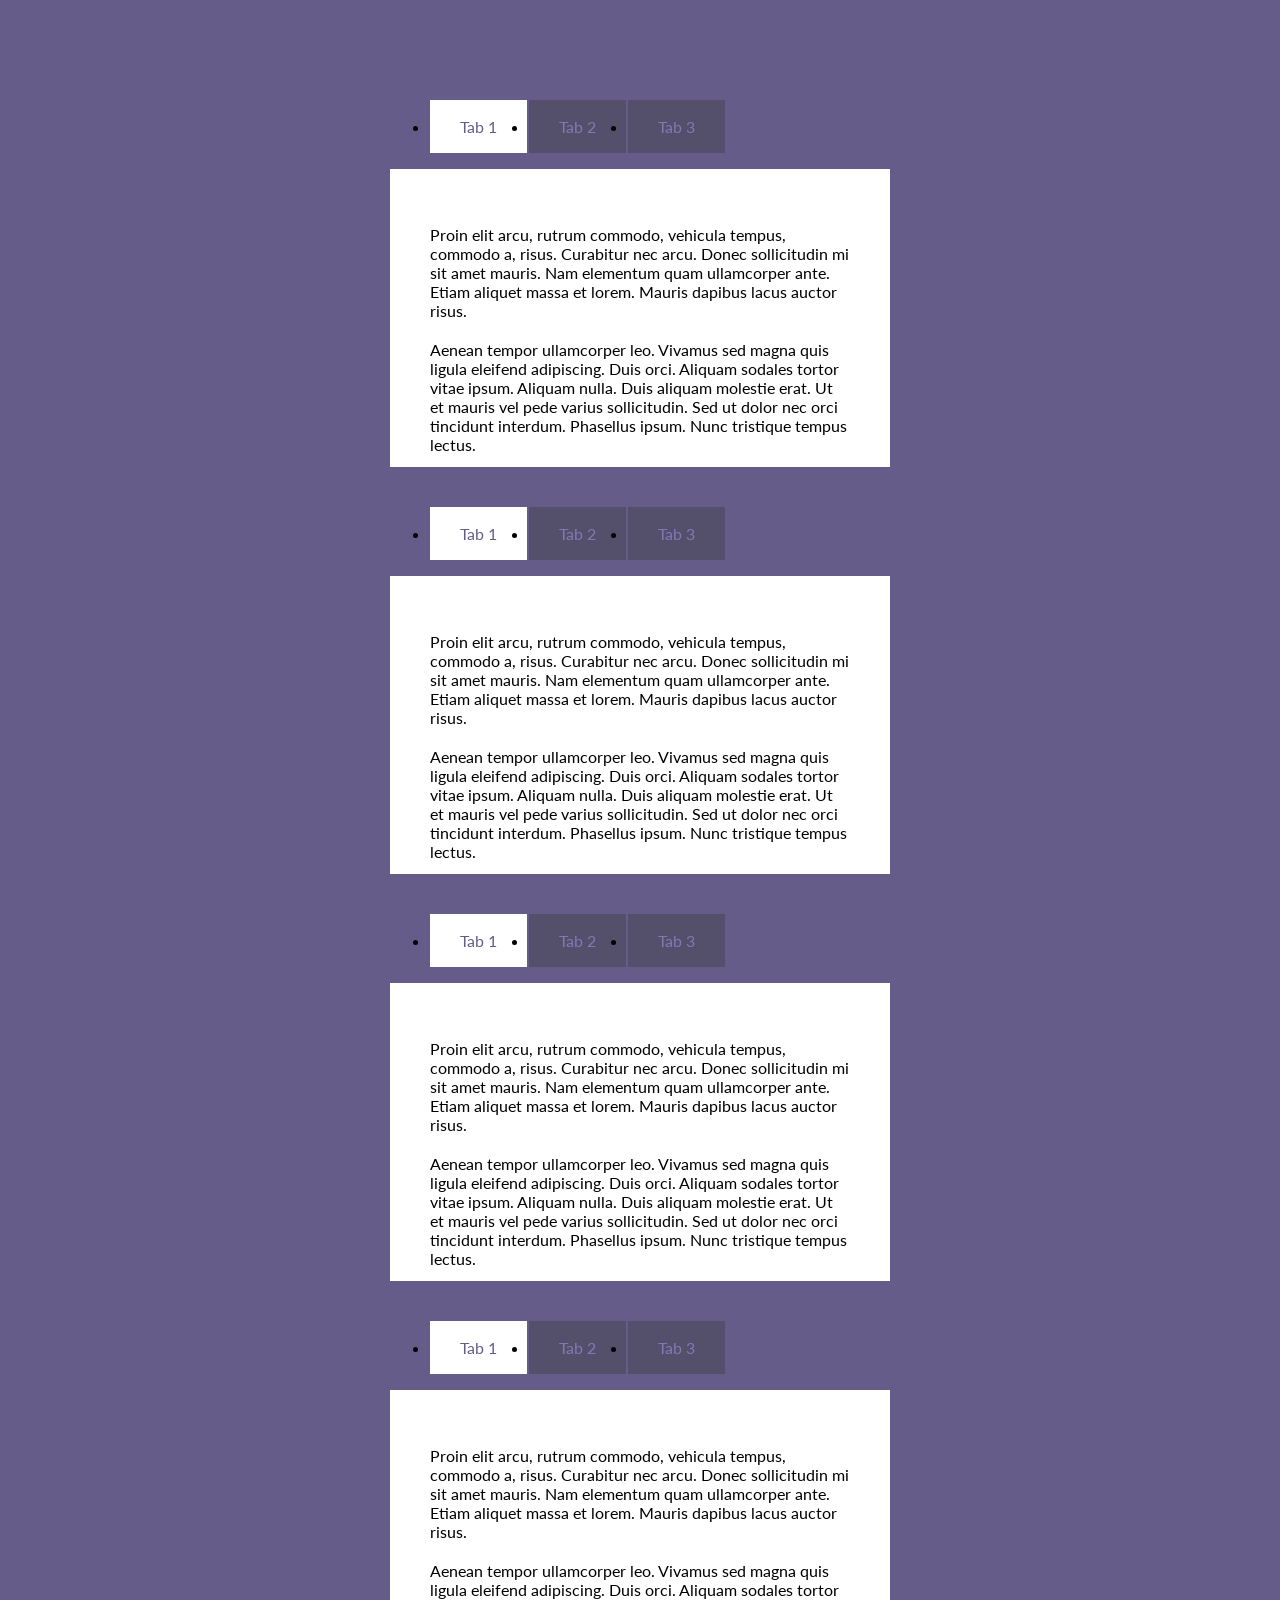
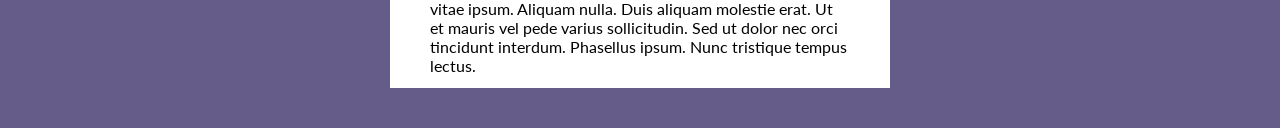
<file: site_web/test-ajax/tabulous.js-master/demo/demo/index.html>
<html>
<head>
	<title>Tabulous.js</title>
<link rel="stylesheet" type="text/css" href="http://yui.yahooapis.com/3.3.0/build/cssreset/reset-min.css">
<link href='http://fonts.googleapis.com/css?family=Lato:400,700' rel='stylesheet' type='text/css'>
	<link href='tabulous.css' rel='stylesheet' type='text/css'>
</head>
<body>

	<div id="wrapper">

				<div id="tabs">
		<ul>
			<li><a href="#tabs-1" title="">Tab 1</a></li>
			<li><a href="#tabs-2" title="">Tab 2</a></li>
			<li><a href="#tabs-3" title="">Tab 3</a></li>
		</ul>

		<div id="tabs_container">
			



		<div id="tabs-1">
			    <p>Proin elit arcu, rutrum commodo, vehicula tempus, commodo a, risus. Curabitur nec arcu. Donec sollicitudin mi sit amet mauris. Nam elementum quam ullamcorper ante. Etiam aliquet massa et lorem. Mauris dapibus lacus auctor risus.</p><p>Aenean tempor ullamcorper leo. Vivamus sed magna quis ligula eleifend adipiscing. Duis orci. Aliquam sodales tortor vitae ipsum. Aliquam nulla. Duis aliquam molestie erat. Ut et mauris vel pede varius sollicitudin. Sed ut dolor nec orci tincidunt interdum. Phasellus ipsum. Nunc tristique tempus lectus.</p>
		</div>

		<div id="tabs-2">
			    <p>Morbi tincidunt, dui sit amet facilisis feugiat, odio metus gravida ante, ut pharetra massa metus id nunc. Duis scelerisque molestie turpis. Sed fringilla, massa eget luctus malesuada, metus eros molestie lectus, ut tempus eros massa ut dolor.</p>
	
		</div>

		<div id="tabs-3">
			    <p>Mauris eleifend est et turpis. Duis id erat. Suspendisse potenti. Aliquam vulputate, pede vel vehicula accumsan, mi neque rutrum erat, eu congue orci lorem eget lorem.</p><p> Vestibulum non ante. Class aptent taciti sociosqu ad litora torquent per conubia nostra, per inceptos himenaeos. Fusce sodales.</p>
		</div>

		</div><!--End tabs container-->
		
	</div><!--End tabs-->




			<div id="tabs2">
		<ul>
			<li><a href="#tabs-1" title="">Tab 1</a></li>
			<li><a href="#tabs-2" title="">Tab 2</a></li>
			<li><a href="#tabs-3" title="">Tab 3</a></li>
		</ul>

		<div id="tabs_container">
			



		<div id="tabs-1">
			    <p>Proin elit arcu, rutrum commodo, vehicula tempus, commodo a, risus. Curabitur nec arcu. Donec sollicitudin mi sit amet mauris. Nam elementum quam ullamcorper ante. Etiam aliquet massa et lorem. Mauris dapibus lacus auctor risus.</p><p>Aenean tempor ullamcorper leo. Vivamus sed magna quis ligula eleifend adipiscing. Duis orci. Aliquam sodales tortor vitae ipsum. Aliquam nulla. Duis aliquam molestie erat. Ut et mauris vel pede varius sollicitudin. Sed ut dolor nec orci tincidunt interdum. Phasellus ipsum. Nunc tristique tempus lectus.</p>
		</div>

		<div id="tabs-2">
			    <p>Morbi tincidunt, dui sit amet facilisis feugiat, odio metus gravida ante, ut pharetra massa metus id nunc. Duis scelerisque molestie turpis. Sed fringilla, massa eget luctus malesuada, metus eros molestie lectus, ut tempus eros massa ut dolor.</p>
	
		</div>

		<div id="tabs-3">
			    <p>Mauris eleifend est et turpis. Duis id erat. Suspendisse potenti. Aliquam vulputate, pede vel vehicula accumsan, mi neque rutrum erat, eu congue orci lorem eget lorem.</p><p> Vestibulum non ante. Class aptent taciti sociosqu ad litora torquent per conubia nostra, per inceptos himenaeos. Fusce sodales.</p>
		</div>

		</div><!--End tabs container-->
		
	</div><!--End tabs-->


	<div id="tabs3">
		<ul>
			<li><a href="#tabs-1" title="">Tab 1</a></li>
			<li><a href="#tabs-2" title="">Tab 2</a></li>
			<li><a href="#tabs-3" title="">Tab 3</a></li>
		</ul>

		<div id="tabs_container">
			

			<div id="tabs-1">
				    <p>Proin elit arcu, rutrum commodo, vehicula tempus, commodo a, risus. Curabitur nec arcu. Donec sollicitudin mi sit amet mauris. Nam elementum quam ullamcorper ante. Etiam aliquet massa et lorem. Mauris dapibus lacus auctor risus.</p><p>Aenean tempor ullamcorper leo. Vivamus sed magna quis ligula eleifend adipiscing. Duis orci. Aliquam sodales tortor vitae ipsum. Aliquam nulla. Duis aliquam molestie erat. Ut et mauris vel pede varius sollicitudin. Sed ut dolor nec orci tincidunt interdum. Phasellus ipsum. Nunc tristique tempus lectus.</p>
			</div>

			<div id="tabs-2">
				    <p>Morbi tincidunt, dui sit amet facilisis feugiat, odio metus gravida ante, ut pharetra massa metus id nunc. Duis scelerisque molestie turpis. Sed fringilla, massa eget luctus malesuada, metus eros molestie lectus, ut tempus eros massa ut dolor.</p>
		
			</div>

			<div id="tabs-3">
				    <p>Mauris eleifend est et turpis. Duis id erat. Suspendisse potenti. Aliquam vulputate, pede vel vehicula accumsan, mi neque rutrum erat, eu congue orci lorem eget lorem.</p><p> Vestibulum non ante. Class aptent taciti sociosqu ad litora torquent per conubia nostra, per inceptos himenaeos. Fusce sodales.</p>
			</div>

		</div><!--End tabs container-->
		
	</div><!--End tabs-->



	<div id="tabs4">
		<ul>
			<li><a href="#tabs-1" title="">Tab 1</a></li>
			<li><a href="#tabs-2" title="">Tab 2</a></li>
			<li><a href="#tabs-3" title="">Tab 3</a></li>
		</ul>

		<div id="tabs_container">
			



		<div id="tabs-1">
			    <p>Proin elit arcu, rutrum commodo, vehicula tempus, commodo a, risus. Curabitur nec arcu. Donec sollicitudin mi sit amet mauris. Nam elementum quam ullamcorper ante. Etiam aliquet massa et lorem. Mauris dapibus lacus auctor risus.</p><p>Aenean tempor ullamcorper leo. Vivamus sed magna quis ligula eleifend adipiscing. Duis orci. Aliquam sodales tortor vitae ipsum. Aliquam nulla. Duis aliquam molestie erat. Ut et mauris vel pede varius sollicitudin. Sed ut dolor nec orci tincidunt interdum. Phasellus ipsum. Nunc tristique tempus lectus.</p>
		</div>

		<div id="tabs-2">
			    <p>Morbi tincidunt, dui sit amet facilisis feugiat, odio metus gravida ante, ut pharetra massa metus id nunc. Duis scelerisque molestie turpis. Sed fringilla, massa eget luctus malesuada, metus eros molestie lectus, ut tempus eros massa ut dolor.</p>
	
		</div>

		<div id="tabs-3">
			    <p>Mauris eleifend est et turpis. Duis id erat. Suspendisse potenti. Aliquam vulputate, pede vel vehicula accumsan, mi neque rutrum erat, eu congue orci lorem eget lorem.</p><p> Vestibulum non ante. Class aptent taciti sociosqu ad litora torquent per conubia nostra, per inceptos himenaeos. Fusce sodales.</p>
		</div>

		</div><!--End tabs container-->
		
	</div><!--End tabs-->

		
	</div>

	<script type="text/javascript" src="http://ajax.googleapis.com/ajax/libs/jquery/1.7.2/jquery.min.js"></script>
<script type="text/javascript" src="tabulous.js"></script>
<script type="text/javascript" src="js.js"></script>

</body>
</html>
</file>
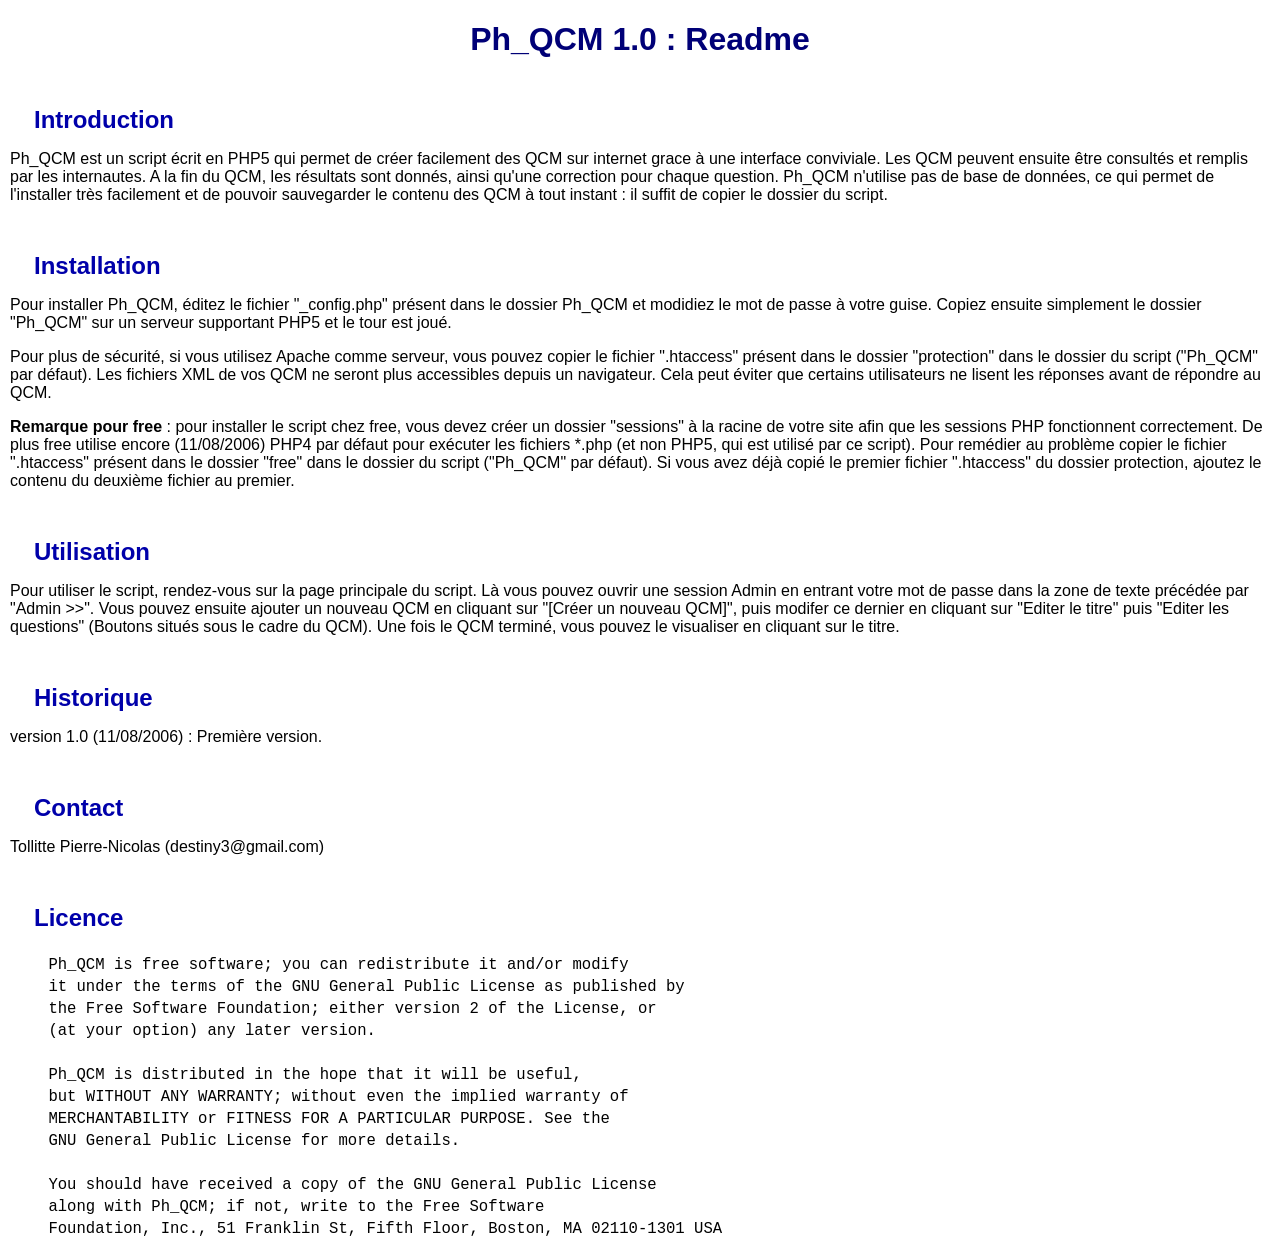
<file: site_web/test-ajax/Ph_QCM_v1.0/readme.html>
<!DOCTYPE html PUBLIC "-//W3C//DTD XHTML 1.1//EN" "http://www.w3.org/TR/xhtml11/DTD/xhtml11.dtd">
<html xmlns="http://www.w3.org/1999/xhtml" xml:lang="fr">
<head>
<meta http-equiv="Content-Type" content="text/html; charset=UTF-8" />
<title>Ph_QCM : Readme</title>
<link type="text/css" rel="stylesheet" href="style_readme.css" />
</head>
<body>

<h1>Ph_QCM 1.0 : Readme</h1>

<h2>Introduction</h2>
<p>Ph_QCM est un script écrit en PHP5 qui permet de créer facilement des QCM sur internet grace à une interface conviviale. Les QCM peuvent ensuite être consultés et remplis par les internautes. A la fin du QCM, les résultats sont donnés, ainsi qu'une correction pour chaque question. Ph_QCM n'utilise pas de base de données, ce qui permet de l'installer très facilement et de pouvoir sauvegarder le contenu des QCM à tout instant : il suffit de copier le dossier du script.</p>

<h2>Installation</h2>
<p>Pour installer Ph_QCM, éditez le fichier "_config.php" présent dans le dossier Ph_QCM et modidiez le mot de passe à votre guise. Copiez ensuite simplement le dossier "Ph_QCM" sur un serveur supportant PHP5 et le tour est joué.</p>
<p>Pour plus de sécurité, si vous utilisez Apache comme serveur, vous pouvez copier le fichier ".htaccess" présent dans le dossier "protection" dans le dossier du script ("Ph_QCM" par défaut). Les fichiers XML de vos QCM ne seront plus accessibles depuis un navigateur. Cela peut éviter que certains utilisateurs ne lisent les réponses avant de répondre au QCM.</p>
<p><strong>Remarque pour free</strong> : pour installer le script chez free, vous devez créer un dossier "sessions" à la racine de votre site afin que les sessions PHP fonctionnent correctement. De plus free utilise encore (11/08/2006) PHP4 par défaut pour exécuter les fichiers *.php (et non PHP5, qui est utilisé par ce script). Pour remédier au problème copier le fichier ".htaccess" présent dans le dossier "free" dans le dossier du script ("Ph_QCM" par défaut). Si vous avez déjà copié le premier fichier ".htaccess" du dossier protection, ajoutez le contenu du deuxième fichier au premier.</p>

<h2>Utilisation</h2>
<p>Pour utiliser le script, rendez-vous sur la page principale du script. Là vous pouvez ouvrir une session Admin en entrant votre mot de passe dans la zone de texte précédée par "Admin &gt;&gt;". Vous pouvez ensuite ajouter un nouveau QCM en cliquant sur "[Créer un nouveau QCM]", puis modifer ce dernier en cliquant sur "Editer le titre" puis "Editer les questions" (Boutons situés sous le cadre du QCM). Une fois le QCM terminé, vous pouvez le visualiser en cliquant sur le titre.</p>

<h2>Historique</h2>
<p>version 1.0 (11/08/2006) : Première version.</p>

<h2>Contact</h2>
<p>Tollitte Pierre-Nicolas (destiny3@gmail.com)</p>

<h2>Licence</h2>
<p class="code"><code>Ph_QCM is free software; you can redistribute it and/or modify<br />
it under the terms of the GNU General Public License as published by<br />
the Free Software Foundation; either version 2 of the License, or<br />
(at your option) any later version.<br />
<br />
Ph_QCM is distributed in the hope that it will be useful,<br />
but WITHOUT ANY WARRANTY; without even the implied warranty of<br />
MERCHANTABILITY or FITNESS FOR A PARTICULAR PURPOSE.  See the<br />
GNU General Public License for more details.<br />
<br />
You should have received a copy of the GNU General Public License<br />
along with Ph_QCM; if not, write to the Free Software<br />
Foundation, Inc., 51 Franklin St, Fifth Floor, Boston, MA  02110-1301  USA</code></p>

</body>
</html>
</file>
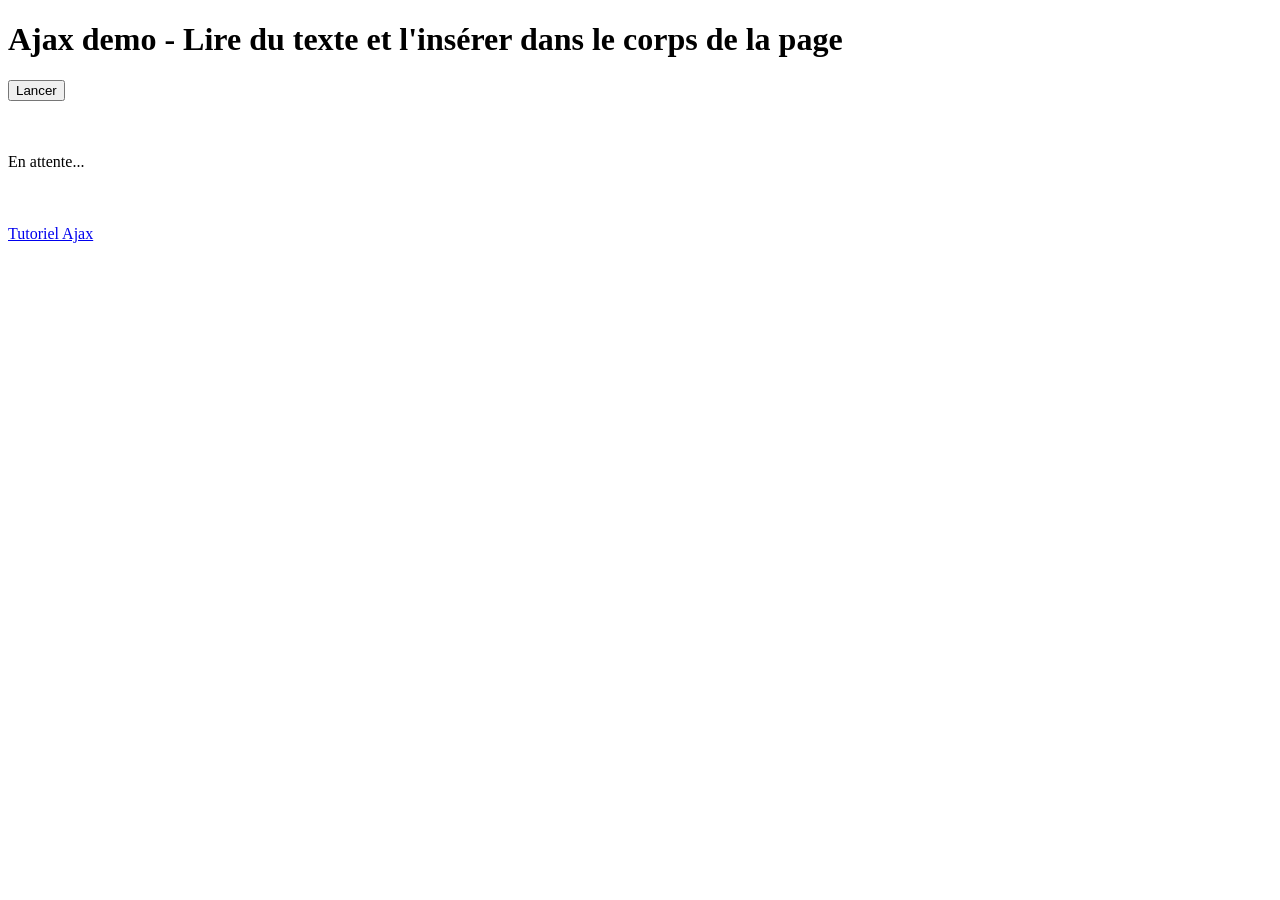
<file: site_web/test-ajax/tutoriel-ajax/ajax-get-body.html>
<!DOCTYPE html>
<html>
<head>
<meta http-equiv="Content-Type" content="text/html; charset=utf-8">

	<script language="JavaScript">

	function submitForm()
	{ 
		var req = null; 

		document.getElementById("zone").innerHTML = "Started...";
 
		if (window.XMLHttpRequest)
		{
 			req = new XMLHttpRequest();
			if (req.overrideMimeType) 
			{
				req.overrideMimeType('text/xml');
			}
		} 
		else if (window.ActiveXObject) 
		{
			try {
				req = new ActiveXObject("Msxml2.XMLHTTP");
			} catch (e)
			{
				try {
					req = new ActiveXObject("Microsoft.XMLHTTP");
				} catch (e) {}
			}
	   	}



		req.onreadystatechange = function()
		{ 
			document.getElementById("zone").innerHTML = "En attente du serveur...";
			if(req.readyState == 4)
			{
				if(req.status == 200)
				{
					document.getElementById("zone").innerHTML  = "Reçu: " + req.responseText;	
				}	
				else	
				{
					document.getElementById("zone").innerHTML="Error: returned status code " + req.status + " " + req.statusText;
				}	
			} 
		}; 
		req.open("GET", "demo.txt", true); 
		req.send(null); 
	} 
	</script>
	<title>Ajax demo - Lire du texte et l'insérer dans le corps de la page</title></head>

	
<body bgcolor="#FFFFFF">
<h1>Ajax demo - Lire du texte et l'insérer dans le corps de la page </h1>

<FORM name="ajax" method="POST" action="">
  <p>
    <INPUT type="BUTTON" value="Lancer"  ONCLICK="submitForm()">
  </p>
</FORM>
	<br>
	<br>	
	<div id="zone">
	En attente...
	</div> 	
	<br>
<br>
<br>
<a href="http://www.xul.fr/xml-ajax.html" target="_parent">Tutoriel Ajax</a> 
</body>
</html>
</file>
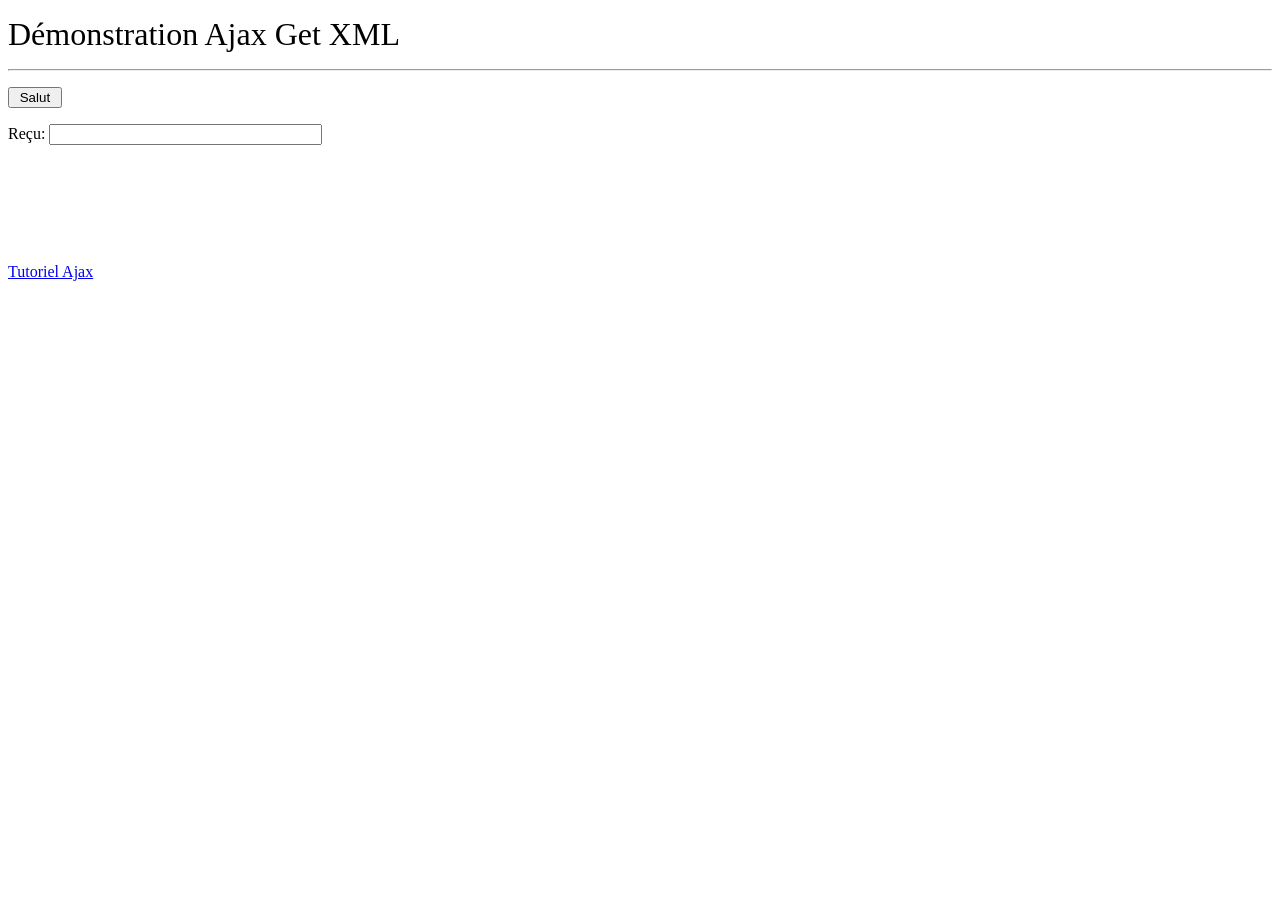
<file: site_web/test-ajax/tutoriel-ajax/ajax-get-xml.html>
<!DOCTYPE html PUBLIC "-//W3C//DTD XHTML 1.0 Transitional//EN" "http://www.w3.org/TR/xhtml1/DTD/xhtml1-transitional.dtd">
<html xmlns="http://www.w3.org/1999/xhtml" xml:lang="en" dir="ltr" lang="en">
<head>
<meta http-equiv="Content-Type" content="text/html; charset=utf-8" />
	<script language="JavaScript">
	function submitForm()
	{ 
		var req = null; 

		document.ajax.dyn.value="Started...";
 
		if (window.XMLHttpRequest)
		{
 			req = new XMLHttpRequest();
			if (req.overrideMimeType) 
			{
				req.overrideMimeType('text/xml');
			}
		} 
		else if (window.ActiveXObject) 
		{
			try {
				req = new ActiveXObject("Msxml2.XMLHTTP");
			} catch (e)
			{
				try {
					req = new ActiveXObject("Microsoft.XMLHTTP");
				} catch (e) {}
			}
	        	}


		req.onreadystatechange = function()
		{ 
			document.ajax.dyn.value="Wait server...";
			if(req.readyState == 4)
			{
				if(req.status == 200)
				{
					// process a XML document here
					var doc = req.responseXML;
					var element = doc.getElementsByTagName('root').item(0);
					document.ajax.dyn.value= element.firstChild.data;

				}	
				else	
				{
					document.ajax.dyn.value="Error: returned status code " + req.status + " " + req.statusText;
				}	
			} 
		}; 
		req.open("GET", "ajax-get-xml.xml", true); 
		req.send(null); 
	} 
	</script>
	<title>Ajax Get XML </title></head>

	
<body bgcolor="#FFFFFF">
<p><font size="+3">Démonstration Ajax Get XML </font></p>
<hr />
<FORM name="ajax" method="POST" action="">
			
  <p>
    <INPUT type="BUTTON" value=" Salut "  ONCLICK="submitForm()" />
  </p>
  <p>Reçu: 
    <input type="text" name="dyn" size="32" value="" />
  </p>
</FORM>
	
<p>&nbsp;</p>
<p>&nbsp;</p>
<p>&nbsp;</p>
<p><a href="http://www.xul.fr/xml-ajax.html" target="_parent">Tutoriel Ajax</a></p>
</body>
</html>
</file>
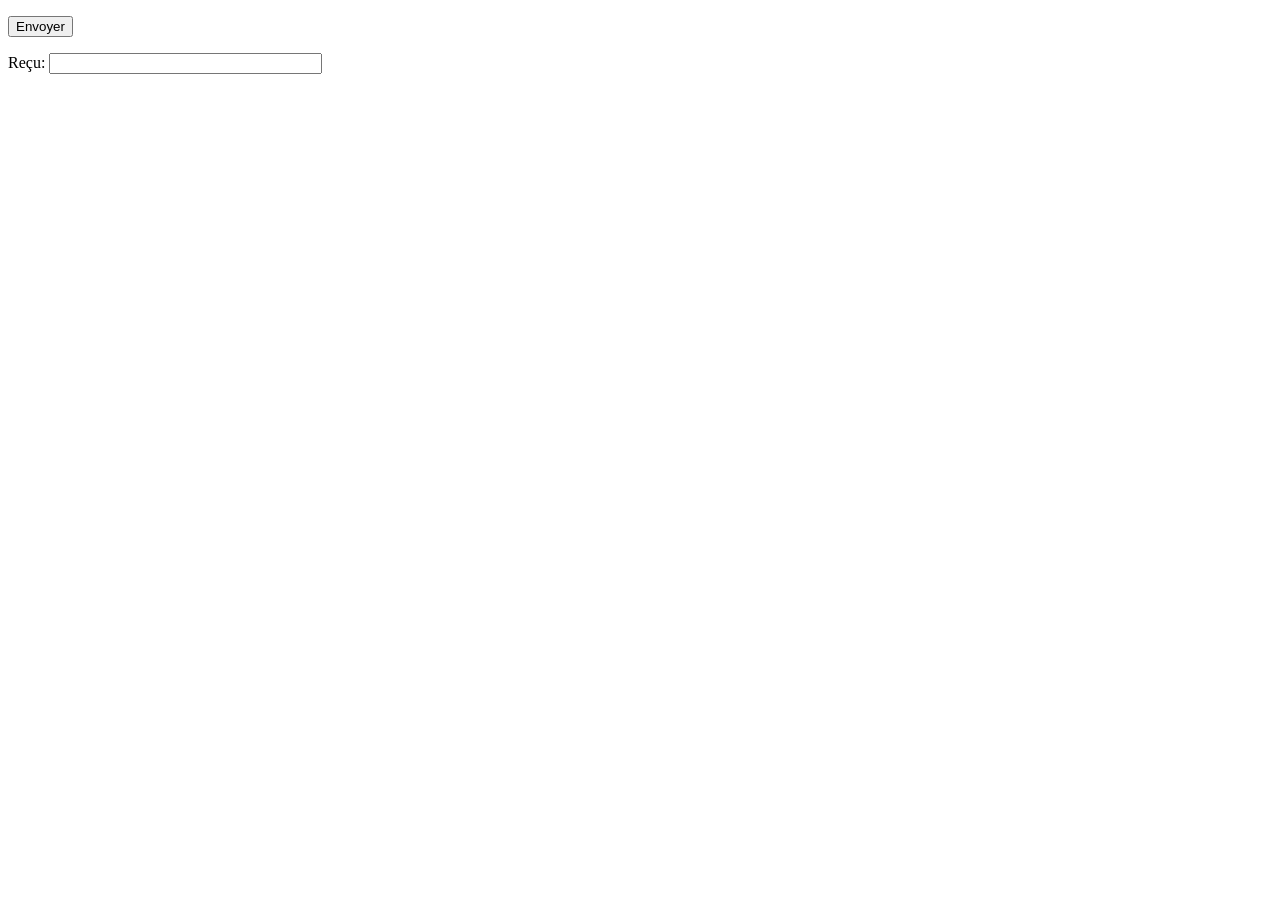
<file: site_web/test-ajax/tutoriel-ajax/ajax-get.html>
<!DOCTYPE html PUBLIC "-//W3C//DTD XHTML 1.0 Transitional//EN" "http://www.w3.org/TR/xhtml1/DTD/xhtml1-transitional.dtd">
<html xmlns="http://www.w3.org/1999/xhtml" xml:lang="en" dir="ltr" lang="en">
<head>
<meta http-equiv="Content-Type" content="text/html; charset=utf-8">

	<script language="JavaScript">

	function submitForm()
	{ 
		var req = null; 

		document.ajax.dyn.value="Started...";
 
		if (window.XMLHttpRequest)
		{
 			req = new XMLHttpRequest();

		} 
		else if (window.ActiveXObject) 
		{
			try {
				req = new ActiveXObject("Msxml2.XMLHTTP");
			} catch (e)
			{
				try {
					req = new ActiveXObject("Microsoft.XMLHTTP");
				} catch (e) {}
			}
        	}


		req.onreadystatechange = function()
		{ 
			document.ajax.dyn.value="Wait server...";
			if(req.readyState == 4)
			{
				if(req.status == 200)
				{
					document.ajax.dyn.value=req.responseText;	
				}	
				else	
				{
					document.ajax.dyn.value="Error: returned status code " + req.status + " " + req.statusText;
				}	
			} 
		}; 
		req.open("GET", "demo.txt", true); 
		req.send(null); 
	} 
	</script>
	<title>Ajax get small example</title></head>

	<body>
	<FORM name="ajax" method="POST" action="">
		<p>
		<INPUT type="BUTTON" value="Envoyer"  ONCLICK="submitForm()">
		</p>
		<p>
		Reçu: <input type="text" name="dyn" size="32" value="">
		</p>
	</FORM>
	</body>
</html>
</file>
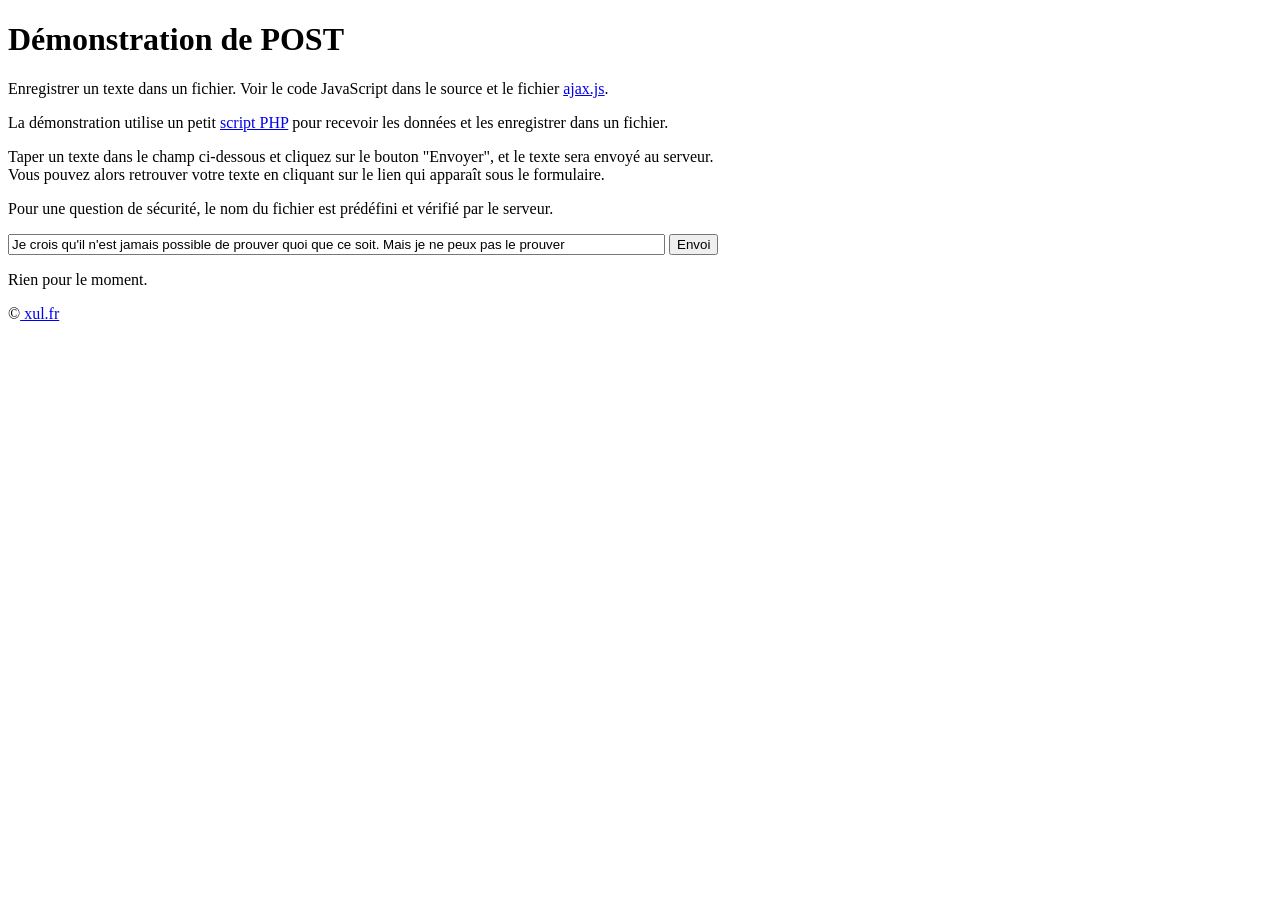
<file: site_web/test-ajax/tutoriel-ajax/ajax-post-text.html>
<!DOCTYPE html>
<html>
<head>
<meta http-equiv="Content-Type" content="text/html; charset=utf-8">

<title>Démonstration de POST</title>

<script src="ajax.js" type="text/javascript"></script>
<script language="JavaScript">

	function Write(url, content)	// url is the script and data is a string of parameters
	{ 
		var xhr = createXHR();

		xhr.onreadystatechange=function()
		{ 
			if(xhr.readyState == 4)
			{
				//alert("Envoyé " + content);
			}
		}; 
		xhr.open("POST", url, true);		
		xhr.setRequestHeader("Content-Type", "application/x-www-form-urlencoded");
		xhr.send(content); 
	} 


	function submitForm()
	{ 
		var content = document.ajax.sentence.value;
		Write("ajax-post-text.php", "file=ajax-post-text.txt&content=" + content);
		var storing = document.getElementById("storage");
		storing.innerHTML = "<p>Maintenant vous pouvez voir ce que vous avez envoyé dans le fichier, <b><a href='ajax-post-text.txt' target='_parent'>ajax-post-text.txt</a></b>. ";
	} 

</script>

</head>

	
<body bgcolor="#FFFFFF">
<h1>Démonstration de POST</h1>
<p>Enregistrer un texte dans un fichier. Voir le code JavaScript dans le source et le fichier 
  <a href="ajax.js" target="_parent">ajax.js</a>.</p>

<p> La démonstration utilise un petit    <a href="ajax-post-text-php.txt" target="_parent">script PHP</a> pour recevoir les données et les enregistrer dans un fichier. </p>
<p> Taper un texte dans le champ ci-dessous et cliquez sur le bouton &quot;Envoyer&quot;, et le texte sera envoyé au serveur.<br>
Vous pouvez alors retrouver votre texte en cliquant sur le lien qui apparaît sous le formulaire.</p>
<p>Pour une question de sécurité, le nom du fichier est prédéfini et vérifié par le serveur. </p>
<FORM name="ajax" method="POST" action="">
  <p>
    <input type="text" name="sentence" value="Je crois qu'il n'est jamais possible de prouver quoi que ce soit. Mais je ne peux pas le prouver" size="80">
    <INPUT type="button" value="Envoi"  ONCLICK="submitForm()">
  </p>
</FORM>

<div id="storage"> Rien pour le moment. </div>	


<p>&copy;<a href="http://www.xul.fr" target="_parent"> xul.fr</a></p>
</body>
</html>
</file>
<file: site_web/test-ajax/tabulous.js-master/demo/demo/tabulous.css>
html{
	background: rgb(101, 92, 137);
		font-family: "Lato", sans-serif;
}
a:active,a:focus {
	outline: expression(hideFocus='true');
}

p {
	margin-bottom: 20px;
}

#wrapper {
	width: 960px;
	margin: 0 auto;
	margin-top: 100px;
}
#tabs,#tabs2,#tabs3,#tabs4,#tabs5 {
	width: 500px;
	margin: 0 auto;
	margin-bottom: 40px;
}

#tabs li,#tabs2 li,#tabs3 li,#tabs4 li,#tabs5 li {
	float: left;
	margin-right: 2px;
}

#tabs li a,#tabs2 li a,#tabs3 li a,#tabs4 li a,#tabs5 li a {
	display: block;
	padding: 17px 30px;
	background: #544f6b;
	text-decoration: none;
	color: #8478B3;
}

#tabs li a:hover,#tabs2 li a:hover,#tabs3 li a:hover,#tabs4 li a:hover,#tabs5 li a:hover {
	background: rgb(78, 74, 99);
}

#tabs_container {
	padding: 40px;
	overflow: hidden;
	position: relative;
	background: white;
}

#tabs_container div {
	margin-right: 40px;
}

.transition {
	-webkit-transition: all .3s ease-in-out;
	-moz-transition: all .3s ease-in-out;
	-o-transition: all .3s ease-in-out;
	-ms-transition: all .3s ease-in-out;
	transition: all .3s ease-in-out;

	-webkit-transition-delay: .3s;
	-moz-transition-delay: .3s;
	-o-transition-delay: .3s;
	-ms-transition-delay: .3s;
	transition-delay: .3s;
}

.make_transist {
	-webkit-transition: all .3s ease-in-out;
	-moz-transition: all .3s ease-in-out;
	-o-transition: all .3s ease-in-out;
	-ms-transition: all .3s ease-in-out;
	transition: all .3s ease-in-out;
}

.hidescale {
	-webkit-transform: scale(0.9);
	-moz-transform: scale(0.9);
	-o-transform: scale(0.9);
	-ms-transform: scale(0.9);
	transform: scale(0.9);
	-ms-filter: "progid:DXImageTransform.Microsoft.Alpha(Opacity=0)";
	filter: alpha(opacity=0);
	filter: alpha(opacity=0);
	opacity: 0;
}

.showscale {
	-webkit-transform: scale(1);
	-moz-transform: scale(1);
	-o-transform: scale(1);
	-ms-transform: scale(1);
	transform: scale(1);
	-ms-filter: "progid:DXImageTransform.Microsoft.Alpha(Opacity=100)";
	filter: alpha(opacity=100);
	opacity: 1;

	-webkit-transition-delay: .3s;
	-moz-transition-delay: .3s;
	-o-transition-delay: .3s;
	-ms-transition-delay: .3s;
	transition-delay: .3s;
}

.hideleft {
	-webkit-transform: translateX(-100%);
	-moz-transform: translateX(-100%);
	-o-transform: translateX(-100%);
	-ms-transform: translateX(-100%);
	transform: translateX(-100%);
	-ms-filter: "progid:DXImageTransform.Microsoft.Alpha(Opacity=0)";
	filter: alpha(opacity=0);
	opacity: 0;
}

.showleft {
	-webkit-transform: translateX(0px);
	-moz-transform: translateX(0px);
	-o-transform: translateX(0px);
	-ms-transform: translateX(0px);
	transform: translateX(0px);
	-ms-filter: "progid:DXImageTransform.Microsoft.Alpha(Opacity=100)";
	filter: alpha(opacity=100);
	opacity: 1;

	-webkit-transition-delay: .3s;
	-moz-transition-delay: .3s;
	-o-transition-delay: .3s;
	-ms-transition-delay: .3s;
	transition-delay: .3s;
}

.hidescaleup {
	-webkit-transform: scale(1.1);
	-moz-transform: scale(1.1);
	-o-transform: scale(1.1);
	-ms-transform: scale(1.1);
	transform: scale(1.1);
	-ms-filter: "progid:DXImageTransform.Microsoft.Alpha(Opacity=0)";
	filter: alpha(opacity=0);
	opacity: 0;
}

.showscaleup {
	-webkit-transform: scale(1);
	-moz-transform: scale(1);
	-o-transform: scale(1);
	-ms-transform: scale(1);
	transform: scale(1);
	-ms-filter: "progid:DXImageTransform.Microsoft.Alpha(Opacity=100)";
	filter: alpha(opacity=100);
	opacity: 1;

	-webkit-transition-delay: .3s;
	-moz-transition-delay: .3s;
	-o-transition-delay: .3s;
	-ms-transition-delay: .3s;
	transition-delay: .3s;
}

.hideflip {
	-ms-filter: "progid:DXImageTransform.Microsoft.Alpha(Opacity=0)";
	filter: alpha(opacity=0);
	opacity: 0;

	-webkit-transform: rotatey(-90deg) scale(1.1);
	-moz-transform: rotatey(-90deg) scale(1.1);
	-o-transform: rotatey(-90deg) scale(1.1);
	-ms-transform: rotatey(-90deg) scale(1.1);
	transform: rotatey(-90deg) scale(1.1);

	-webkit-transform-origin: 50% 50%;
	-moz-transform-origin: 50% 50%;
	-o-transform-origin: 50% 50%;
	-ms-transform-origin: 50% 50%;
	transform-origin: 50% 50%;
}

.showflip {
	-ms-filter: "progid:DXImageTransform.Microsoft.Alpha(Opacity=100)";
	filter: alpha(opacity=100);
	opacity: 1;

	-webkit-transition-delay: .3s;
	-moz-transition-delay: .3s;
	-o-transition-delay: .3s;
	-ms-transition-delay: .3s;
	transition-delay: .3s;

	-webkit-transform: rotatey(0deg) scale(1);
	-moz-transform: rotatey(0deg) scale(1);
	-o-transform: rotatey(0deg) scale(1);
	-ms-transform: rotatey(0deg) scale(1);
	transform: rotatey(0deg) scale(1);

	-webkit-transform-origin: 50% 50%;
	-moz-transform-origin: 50% 50%;
	-o-transform-origin: 50% 50%;
	-ms-transform-origin: 50% 50%;
	transform-origin: 50% 50%;
}

.tabulous_active {
	background: white !important;
	color: #655c89 !important;
}

.tabulousclear {
	display: block;
	clear: both;
}
</file>
<file: site_web/test-ajax/Ph_QCM_v1.0/style_readme.css>
body {
	font-family: Verdana, Arial, Helvetica, sans-serif;
	font-size: 100%;
	margin: 10px;
	padding: 0px;
}

.code {
	font-size: 1.2em;
	margin-left: 2.0em;
}

h1 {
	color: #000077;
	text-align: center;
}
h2 {
	color: #0000aa;
	margin: 2.0em 0em 0em 1.0em;
}
</file>
